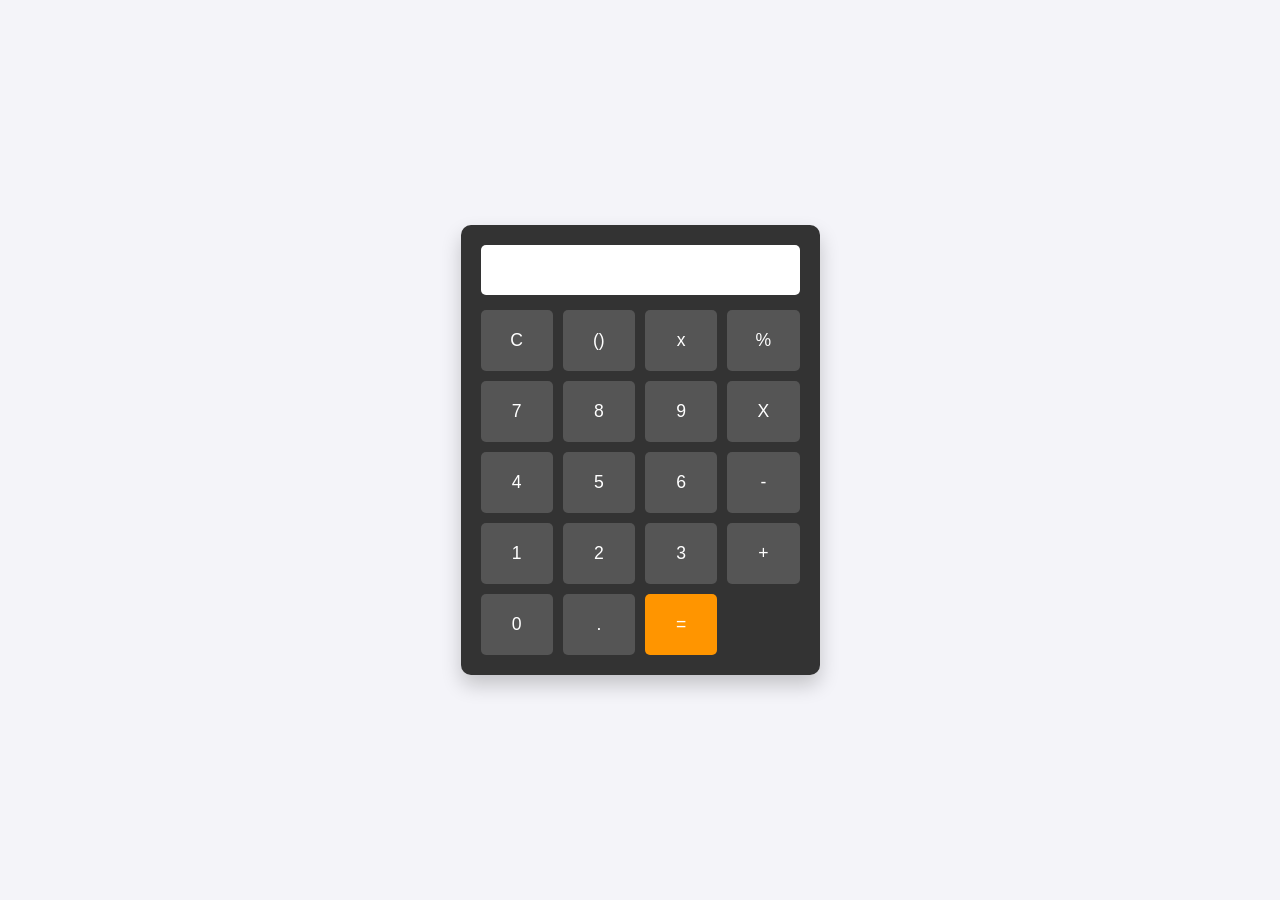
<file: calculator/index.html>
<!DOCTYPE html>
<html lang="en">
<head>
    <meta charset="UTF-8">
    <meta name="viewport" content="width=device-width, initial-scale=1.0">
    <title>calculator</title>
    <link rel="stylesheet" href="style.css">
</head>
<body>
    <div>
        <input/>
        <div>
            <button>C</button>
            <button>()</button>
            <button>x</button>
            <button>%</button>
            <button>7</button>
            <button>8</button>
            <button>9</button>
            <button>X</button>
            <button>4</button>
            <button>5</button>
            <button>6</button>
            <button>-</button>
            <button>1</button>
            <button>2</button>
            <button>3</button>
            <button>+</button>
            <button>0</button>
            <button>.</button>
            <button>=</button>
            
        </div>
    </div>
    <script src="script.js"></script>
</body>
</html>
</file>
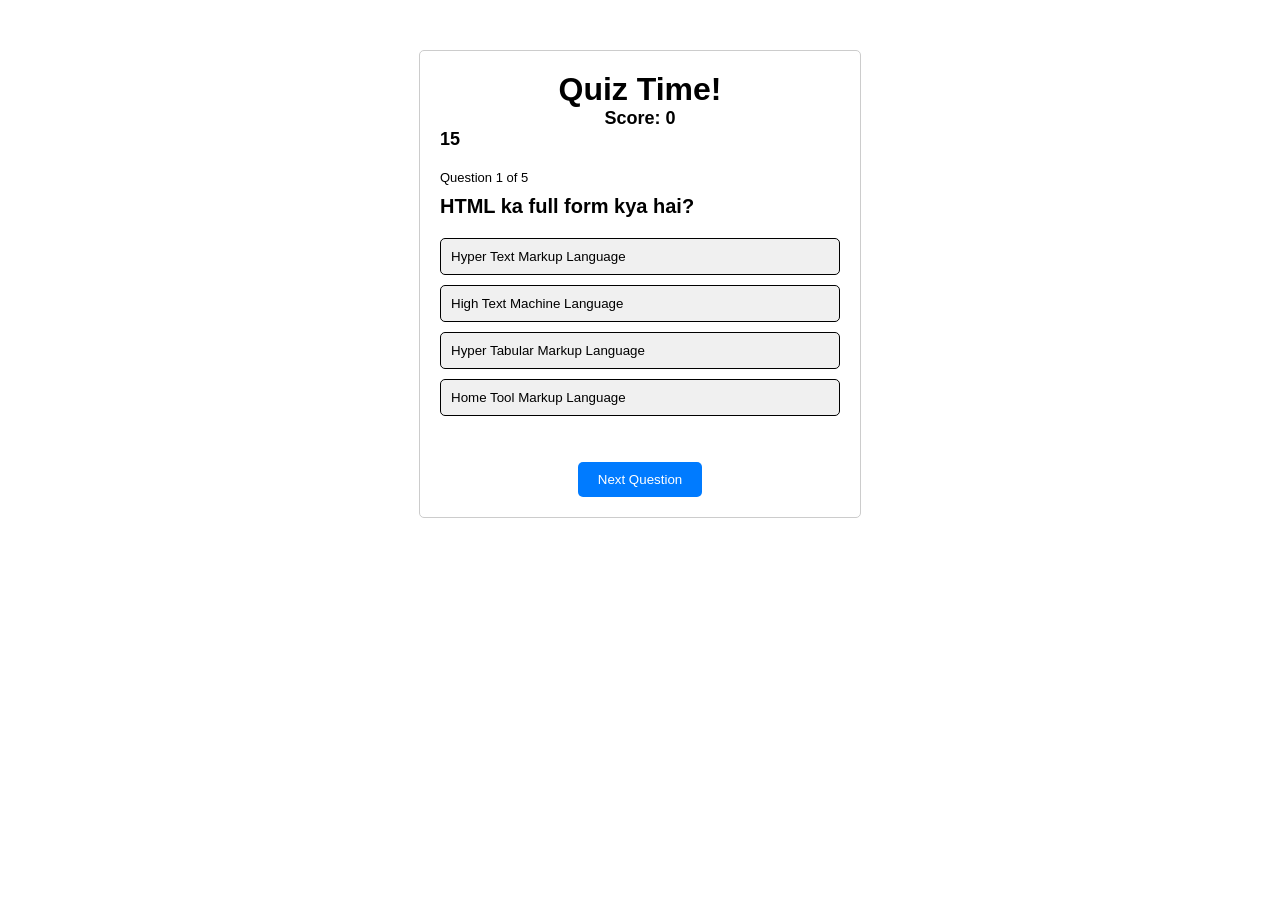
<file: quiz_time/index.html>
<!DOCTYPE html>
<html lang="en">
<head>
    <meta charset="UTF-8">
    <meta name="viewport" content="width=device-width, initial-scale=1.0">
    <title>Document</title>
    <link rel="stylesheet" href="style.css">
</head>
<body>
    <!-- quiz ui -->
     <div id="container">
        <h1>Quiz Time!</h1>

        <div id="score">Score: <span id="currentScore">0</span>
            <span><span id="time">0</span></span>
        </div>

        <p id="question-number">Question <span id="question_no">0</span> of 5</p>

        <div id="question">
            <h3 id="Ques">What is the capital of France?</h3>
        </div>

        <div id="options" ></div>
        <br><br>

        <button id="next-btn">Next Question</button>
     </div>

     <script src="quiz.js"></script>
</body>
</html>
</file>
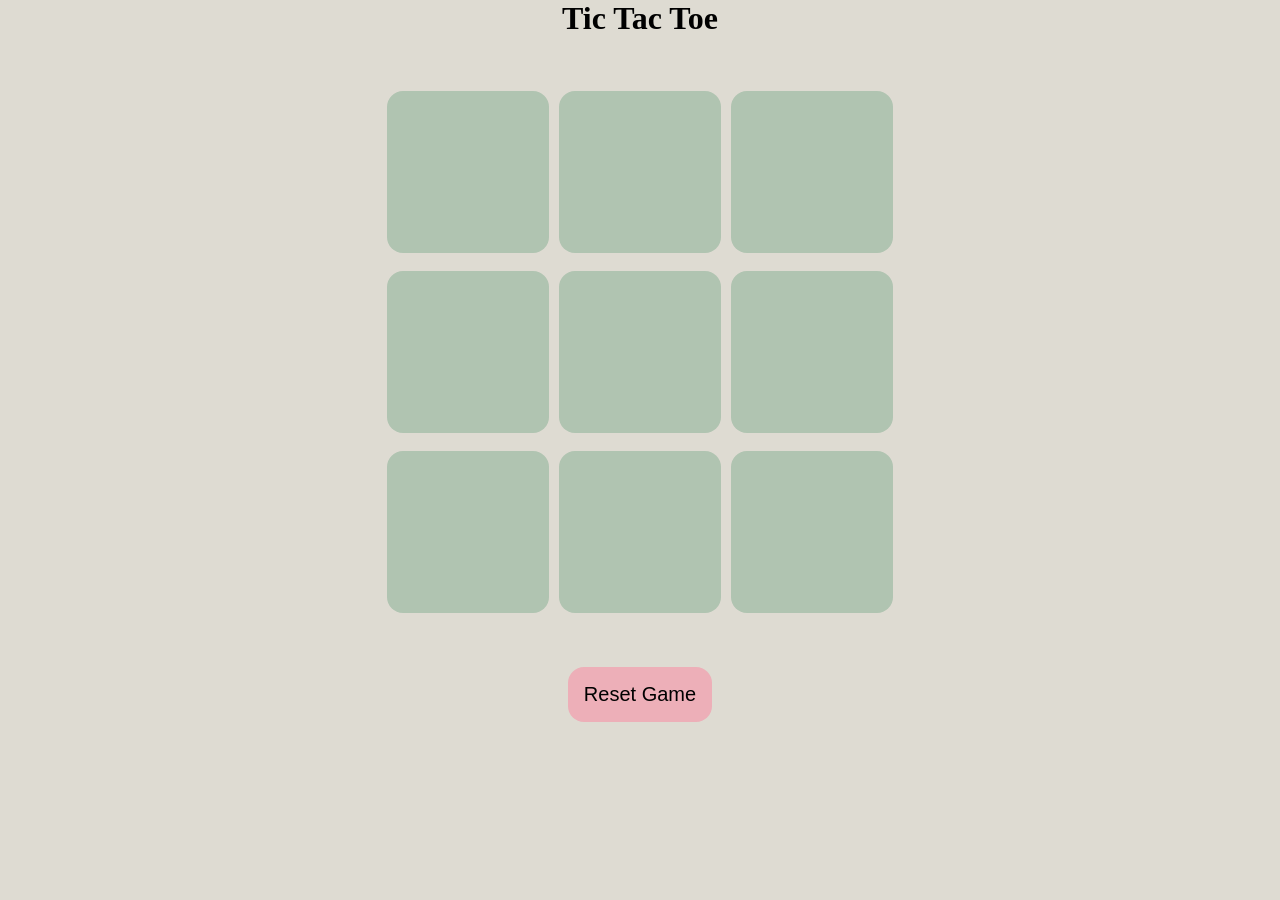
<file: tic_tac_toe/index.html>
<!DOCTYPE html>
<html lang="en">
<head>
    <meta charset="UTF-8">
    <meta name="viewport" content="width=device-width, initial-scale=1.0">
    <title>Tic-Tac-Toe</title>
    <link rel="stylesheet" href="style.css"/>
</head>
<body>
   <div class="msg-container  hide">
     <p id="msg"></p>
     <button id="new-btn">New Game</button>
   </div> 


   <main> 
    
    <h1>Tic Tac Toe</h1>
    <div class="container">
        <div class="game">
            <button class="box"></button>
            <button class="box"></button>
            <button class="box"></button>
            <button class="box"></button>
            <button class="box"></button>
            <button class="box"></button>
            <button class="box"></button>
            <button class="box"></button>
            <button class="box"></button>
        </div>   
    </div> 
    
    <button id="reset-btn">Reset Game</button>
   </main> 
 <script src="app.js"></script>  
  
</body>
</html>
</file>
<file: calculator/style.css>
/* Basic Reset and Center */
body {
  display: flex;
  justify-content: center;
  align-items: center;
  height: 100vh;
  margin: 0;
  background-color: #f4f4f9;
  font-family: sans-serif;
}

/* Calculator Container */
div:has(input) {
  background: #333;
  padding: 20px;
  border-radius: 10px;
  box-shadow: 0 10px 20px rgba(0,0,0,0.2);
}

/* Display Screen */
input {
  width: 100%;
  height: 50px;
  margin-bottom: 15px;
  text-align: right;
  font-size: 1.5rem;
  padding: 10px;
  box-sizing: border-box;
  border: none;
  border-radius: 5px;
}

/* Buttons Grid Layout */
div > div {
  display: grid;
  grid-template-columns: repeat(4, 1fr); /* 4 columns */
  gap: 10px;
}

/* Button Styling */
button {
  padding: 20px;
  font-size: 1.1rem;
  border: none;
  border-radius: 5px;
  background: #555;
  color: white;
  cursor: pointer;
  transition: background 0.2s;
}

button:hover {
  background: #777;
}

/* Specific button accents */
button:last-child {
  background: #ff9500; /* Equal sign */
  grid-column: span 1;
}
</file>
<file: quiz_time/style.css>
*{
    font-family: Arial, sans-serif;
    margin: 0;
    padding: 0;
}
#container{
    width: 400px;
    margin: 50px auto;
    padding: 20px;
    border: 1px solid #ccc;
    border-radius: 5px;
    text-align: center;
}
#time{
    display: flex;
    justify-content: space-between;
    margin-bottom: 20px;
}
.option{
    display: block;
    width: 100%;
    padding: 10px;
    margin: 10px 0;
    background-color: #f0f0f0;
    border: 1px solid black;
    border-radius: 5px;
    cursor: pointer;
    text-align: left;
}
.option:hover{
    background-color: #e0e0e0;
}
#next-btn{
    padding: 10px 20px;
    background-color: #007BFF;
    color: white;
    border: none;
    border-radius: 5px;
    cursor: pointer;
}
#next-btn:hover{
    background-color: #0056b3;
}
#score{
    font-size: 18px;
    font-weight: bold;
}
#question-number{
    font-size: 16px;
    margin-bottom: 10px;
    font-size: small;
    text-align: left;
}
#Ques{
    font-size: 20px;
    margin-bottom: 20px;
    text-align: left;
}
</file>
<file: tic_tac_toe/style.css>
*{
    margin: 0;
    padding:0;
}

body{
    background-color: #dedbd2;
    text-align: center;
}

.container{
    height: 70vh;
    display: flex;
    justify-content: center;
    align-items: center;
}

.game{
    height: 60vmin;
    width: 60vmin;
    display: flex;
    flex-wrap: wrap; /* if line is full ,come to next line*/
    justify-content: center;
    align-items: center;
}

.box{
    height: 18vmin;
    width:18vmin;
    border:none;
    background-color:#b0c4b1 ;
    margin: 0 5px;
    border-radius: 1rem;
    box-shadow: 0 0 1rem rgb(0, 0, 0,0) ;
    font-size: 8vmin;
    color: #4a5759;
}

#reset-btn{
    padding: 1rem;
    font-size: 1.25rem;
    border-radius:1rem ;
    background-color: #edafb8;
    border: none;
}

#new-btn{
    padding: 1rem;
    font-size: 1.25rem;
    border-radius:1rem ;
    background-color: #edafb8;
    border: none;
}

#msg{
    font-size: 4vmin;
    font-weight: 200;
}

.msg-container{
    height: 100vmin;
    display: flex;
    justify-content: center;
    align-items: center;
    flex-direction: column ;
    gap:4rem;
}
.hide{
    display: none;
}
.x{
    color:coral;
    font-size: 8vmin;
}

/* Media Query for Mobile Devices (max-width: 600px) */
@media (max-width: 600px) {
    .container {
        height: 60vh; /* Give more room for the header and buttons */
    }

    .game {
        height: 90vw; /* Use vw (viewport width) for a better fit on narrow screens */
        width: 90vw;
    }

    .box {
        height: 28vw; /* Scale boxes up to fill the 3x3 grid more clearly */
        width: 28vw;
        font-size: 15vmin; /* Increase the size of 'X' and 'O' symbols */
    }

    h1 {
        font-size: 8vw;
        margin-top: 20px;
    }

    #reset-btn, #new-btn {
        padding: 0.8rem;
        font-size: 1rem;
        width: 80%; /* Make buttons easier to tap on mobile */
        margin: 10px auto;
    }

    #msg {
        font-size: 8vw;
    }
}
</file>
